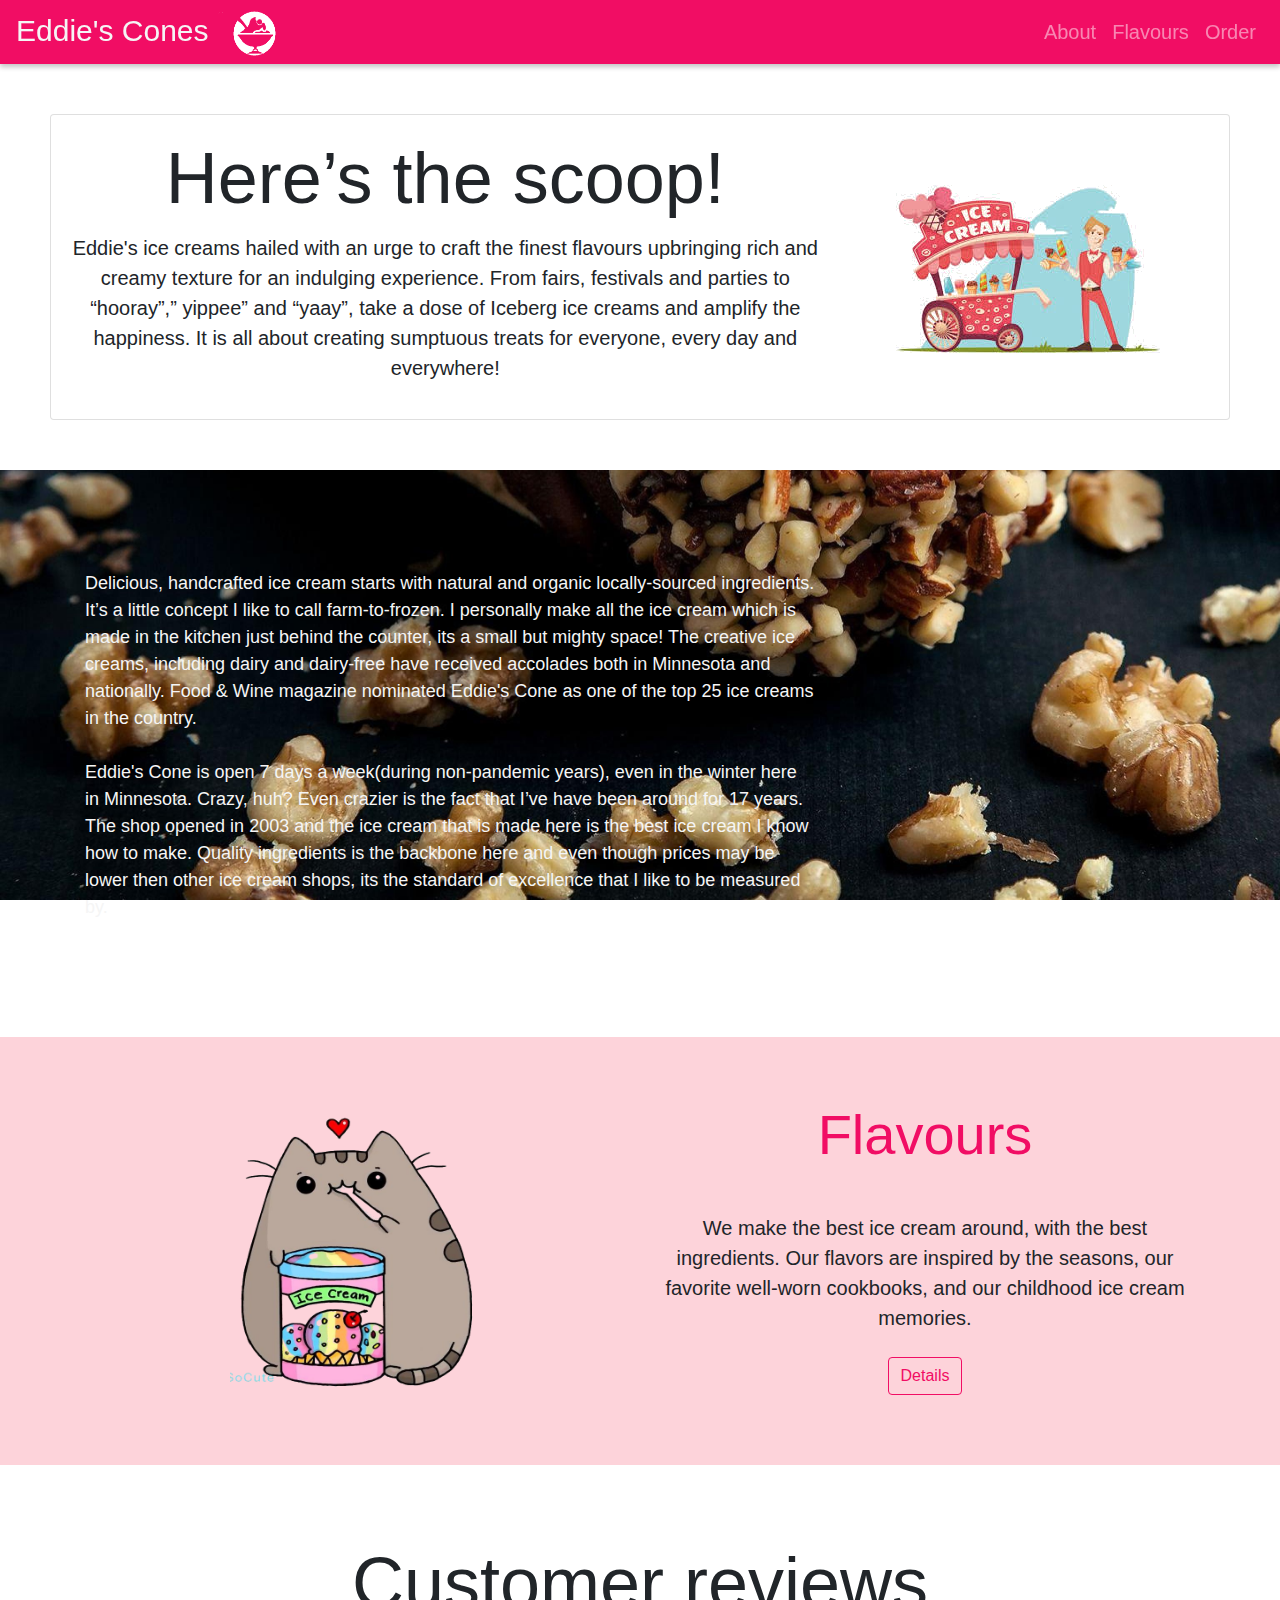
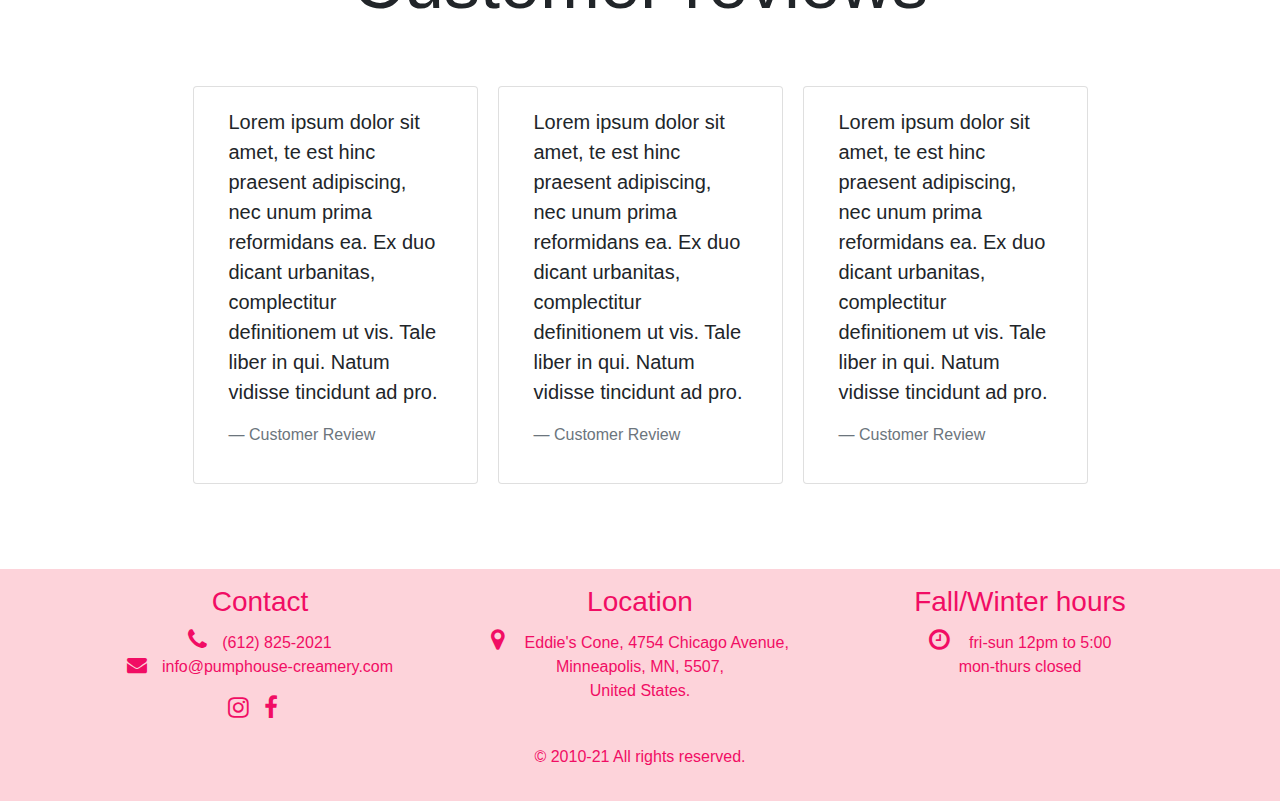
<file: index.html>
<!DOCTYPE html>
<html>
    <head>
        <title>Eddie's Cones</title>
        <link rel="icon" href="Icons/icon.png">
        <link rel="stylesheet" href="index.css">
        <meta name="viewport" content="width=device-width, initial-scale=1">
        <link rel="stylesheet" href="https://maxcdn.bootstrapcdn.com/bootstrap/4.5.2/css/bootstrap.min.css">
        <script src="https://ajax.googleapis.com/ajax/libs/jquery/3.5.1/jquery.min.js"></script>
        <script src="https://cdnjs.cloudflare.com/ajax/libs/popper.js/1.16.0/umd/popper.min.js"></script>
        <script src="https://maxcdn.bootstrapcdn.com/bootstrap/4.5.2/js/bootstrap.min.js"></script>
        <link rel="stylesheet" href="https://cdnjs.cloudflare.com/ajax/libs/font-awesome/4.7.0/css/font-awesome.min.css">
    </head>

    <body>

        <nav class="navbar navbar-expand-md navbar-dark sticky-top">

            <div class="nav-name">Eddie's Cones <img src="Icons/cupwhite.png" class="cup"></div>

            <button class="navbar-toggler" type="button" data-toggle="collapse" data-target="#collapsibleNavbar">
              <span class="navbar-toggler-icon"></span>
            </button>
          
            <div class="collapse navbar-collapse justify-content-end" id="collapsibleNavbar">
              <ul class="navbar-nav">
                <li class="nav-item">
                  <a class="nav-link" href="#About">About</a>
                </li>
                <li class="nav-item">
                  <a class="nav-link" href="flavour.html">Flavours</a>
                </li>
                <li class="nav-item">
                  <a class="nav-link" href="order.html">Order</a>
                </li>
              </ul>
            </div>
        </nav>

        <div class="card intro">
          <div class="card-body">
            <div class=" card-text d-flex row">
            <div class="col-md-8 text-center container">
              <h4 class="card-title text-center display-3">Here’s the scoop!</h4>
              <p class="lead">Eddie's ice creams hailed with an urge to craft the finest flavours upbringing rich and creamy texture for an indulging experience. 
              From fairs, festivals and parties to “hooray”,” yippee” and “yaay”, take a dose of Iceberg ice creams and amplify the happiness. 
              It is all about creating sumptuous treats for everyone, every day and everywhere!</p>
            </div>
            <div class="col-md-4 d-flex justify-content-center align-items-center" ><img src="Icons/vendor.png"></div>
          </div>
            
          </div>
        </div>

        <div class="wall" id="About">
          <div class="wallpaper"></div>

          <div class="container  container-intro">
          <div class="row">
            <div class="text col-md-8" style="font-size: large;"><p>
              Delicious, handcrafted ice cream starts with natural and organic locally-sourced ingredients. It’s a little concept I like to call farm-to-frozen. I personally make all the ice cream which is made in the kitchen just behind the counter, its a small but mighty space! The creative ice creams, including dairy and dairy-free have received accolades both in Minnesota and nationally. Food & Wine magazine nominated Eddie's Cone as one of the top 25 ice creams in the country. 
              <br><br>
              Eddie's Cone is open 7 days a week(during non-pandemic years), even in the winter here in Minnesota. Crazy, huh? Even crazier is the fact that I’ve have been around for 17 years. The shop opened in 2003 and the ice cream that is made here is the best ice cream I know how to make.  Quality ingredients is the backbone here and even though prices may be lower then other ice cream shops, its the standard of excellence that I like to be measured by.   
              </p>
            </div>

          </div>
        </div>
        </div>

        <div class="jumbotron jumbotron-fluid" style="margin-bottom:0px; background-color: rgba(253, 200, 209, 0.808) ! important;">

          <div class="container">

            
            <div class="row">

              <div class="col-md-6 d-flex justify-content-center align-items-center">
                <img src="Icons/3.png" style="width: 250px; height: 300px">
              </div>
              <div class="col-md-6 ">
                <h1 class="display-4 text-center flav">Flavours</h1>
                <p class="lead text-center my-4" style="margin-bottom: 40px;">We make the best ice cream around, with the best ingredients. Our flavors are inspired by the seasons, our favorite well-worn cookbooks, and our childhood ice cream memories.</p>
                <div class="order"><a type="button" class="btn btn-outline-primary" href="flavour.html">Details</a></div>
              </div>
            </div>
          </div>
        </div>

        <div class="container" style="margin: 75px auto;">
          
          <h1 class="display-3 text-center" style="margin-bottom: 50px;">Customer reviews</h1>
          <div class="row justify-content-center">
            <div class="card review col-sm-3">
              <div class="card-body review-body">
                <div class=" card-text">
                  <blockquote class="blockquote">
                    <p>Lorem ipsum dolor sit amet, te est hinc praesent adipiscing, nec unum prima reformidans ea. Ex duo dicant urbanitas, complectitur definitionem ut vis. Tale liber in qui. Natum vidisse tincidunt ad pro.</p>
                    <footer class="blockquote-footer">Customer Review</footer>
                  </blockquote>
              </div>
            </div>
          </div>
          <div class="card review col-sm-3">
            <div class="card-body review-body">
              <div class=" card-text">
                <blockquote class="blockquote">
                  <p>Lorem ipsum dolor sit amet, te est hinc praesent adipiscing, nec unum prima reformidans ea. Ex duo dicant urbanitas, complectitur definitionem ut vis. Tale liber in qui. Natum vidisse tincidunt ad pro.</p>
                  <footer class="blockquote-footer">Customer Review</footer>
                </blockquote>
            </div>
          </div>
        </div>
        <div class="card review col-sm-3">
          <div class="card-body review-body">
            <div class=" card-text">
              <blockquote class="blockquote">
                <p>Lorem ipsum dolor sit amet, te est hinc praesent adipiscing, nec unum prima reformidans ea. Ex duo dicant urbanitas, complectitur definitionem ut vis. Tale liber in qui. Natum vidisse tincidunt ad pro.</p>
                <footer class="blockquote-footer">Customer Review</footer>
              </blockquote>
          </div>
        </div>
      </div>
        </div>
        </div>

        <div class="jumbotron jumbotron-fluid footer my-0 p-3">
          <div class="container">
            <div class="row ">
              <div class="col-sm-4 text-center">
                <h3>Contact</h3>
                <p>
                  <i class="fa fa-phone icons"></i>(612) 825-2021
                  <br>
                  <i class="fa fa-envelope icons" style="font-size:20px !important;"></i>info@pumphouse-creamery.com
                  <div class="d-flex justify-content-center">
                    <i class="fa fa-instagram icons"></i>
                    <i class="fa fa-facebook icons"></i>
                  </div>
                </p>
              </div>
              <div class="col-sm-4 text-center">
                <h3 >Location</h3>
                <p>
                  <i class="fa fa-map-marker icons"></i>
                  Eddie's Cone, 4754 Chicago Avenue, 
                  <br>Minneapolis, MN, 5507,
                  <br>United States.
                </p>
              </div>
              <div class="col-sm-4 text-center">
                <h3>Fall/Winter hours</h3>
                <p>
                  <i class="fa fa-clock-o icons"></i>
                  fri-sun 12pm to 5:00<br>
                   mon-thurs closed
                </p>
              </div>
            </div>
          </div>
          <p class="text-center " style="margin-top: 10px;">&copy; 2010-21 All rights reserved.</p>
        </div>
        

    </body>
</html>
</file>
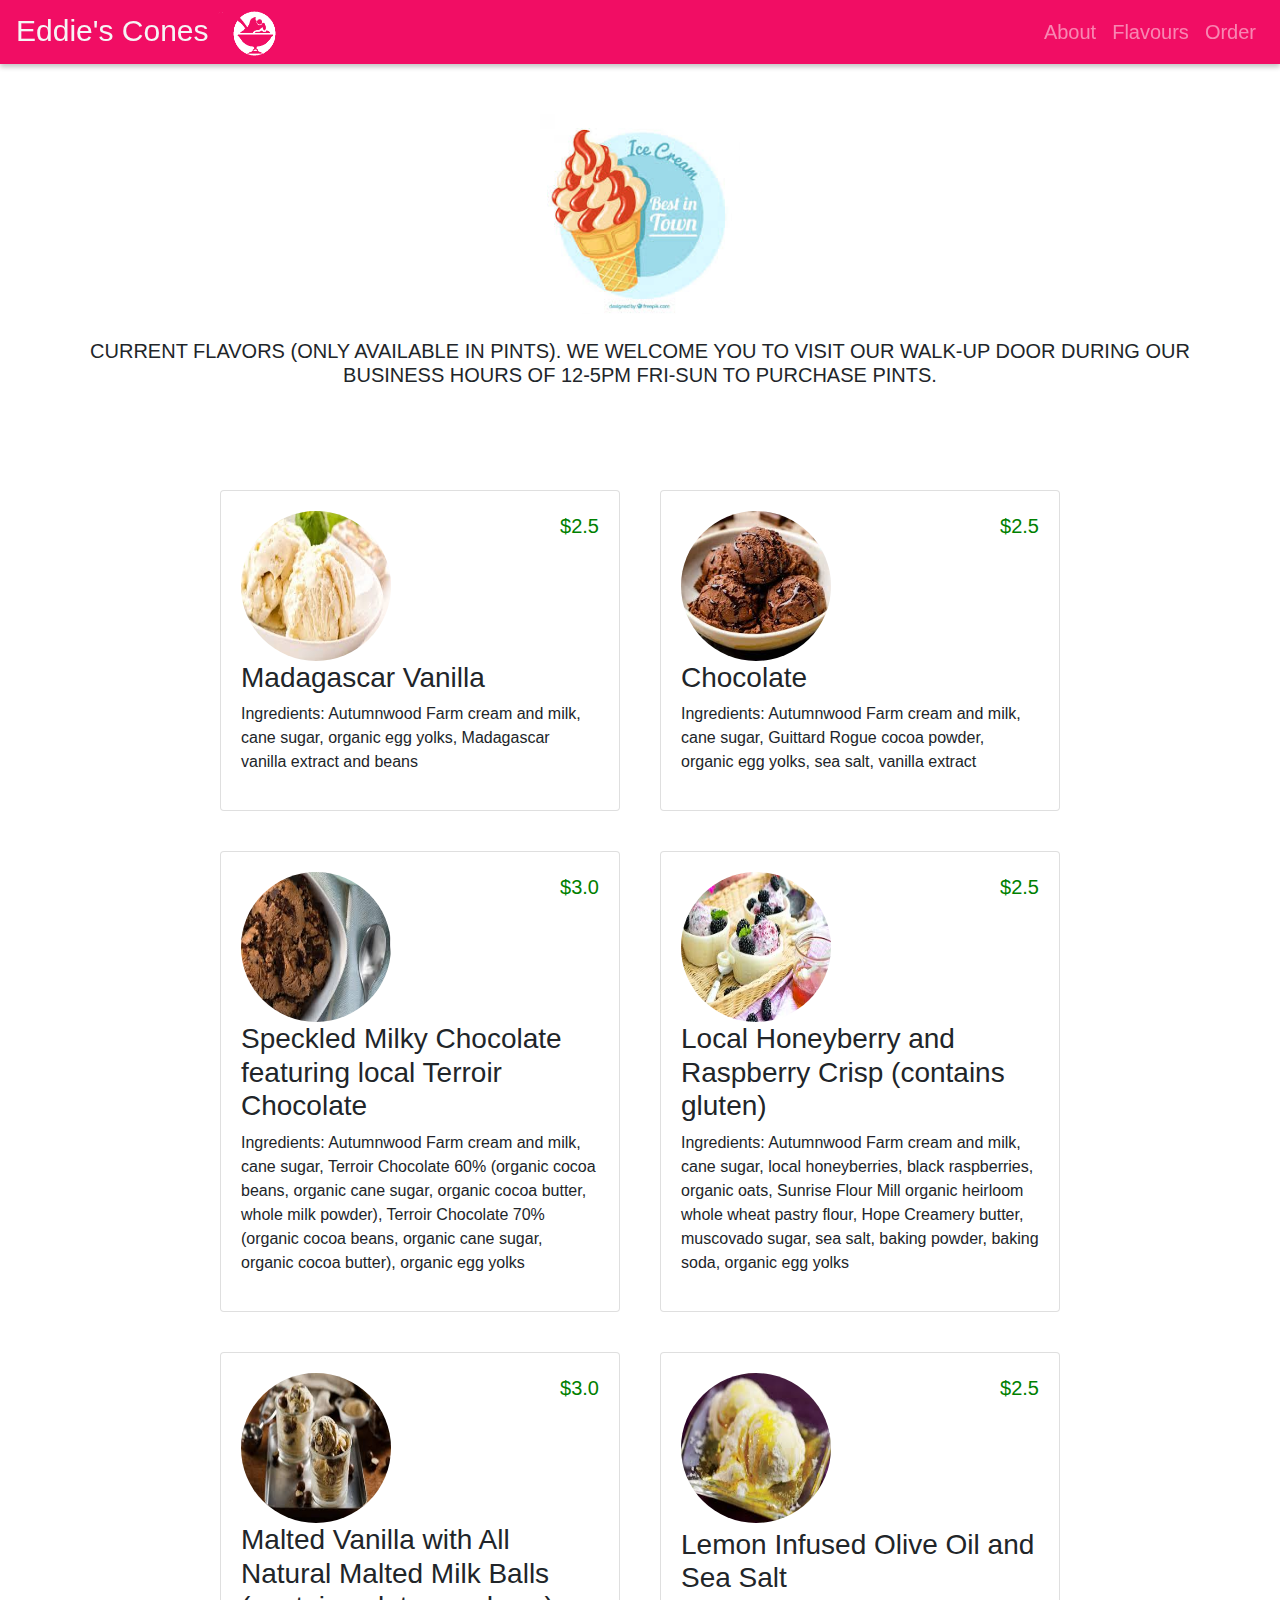
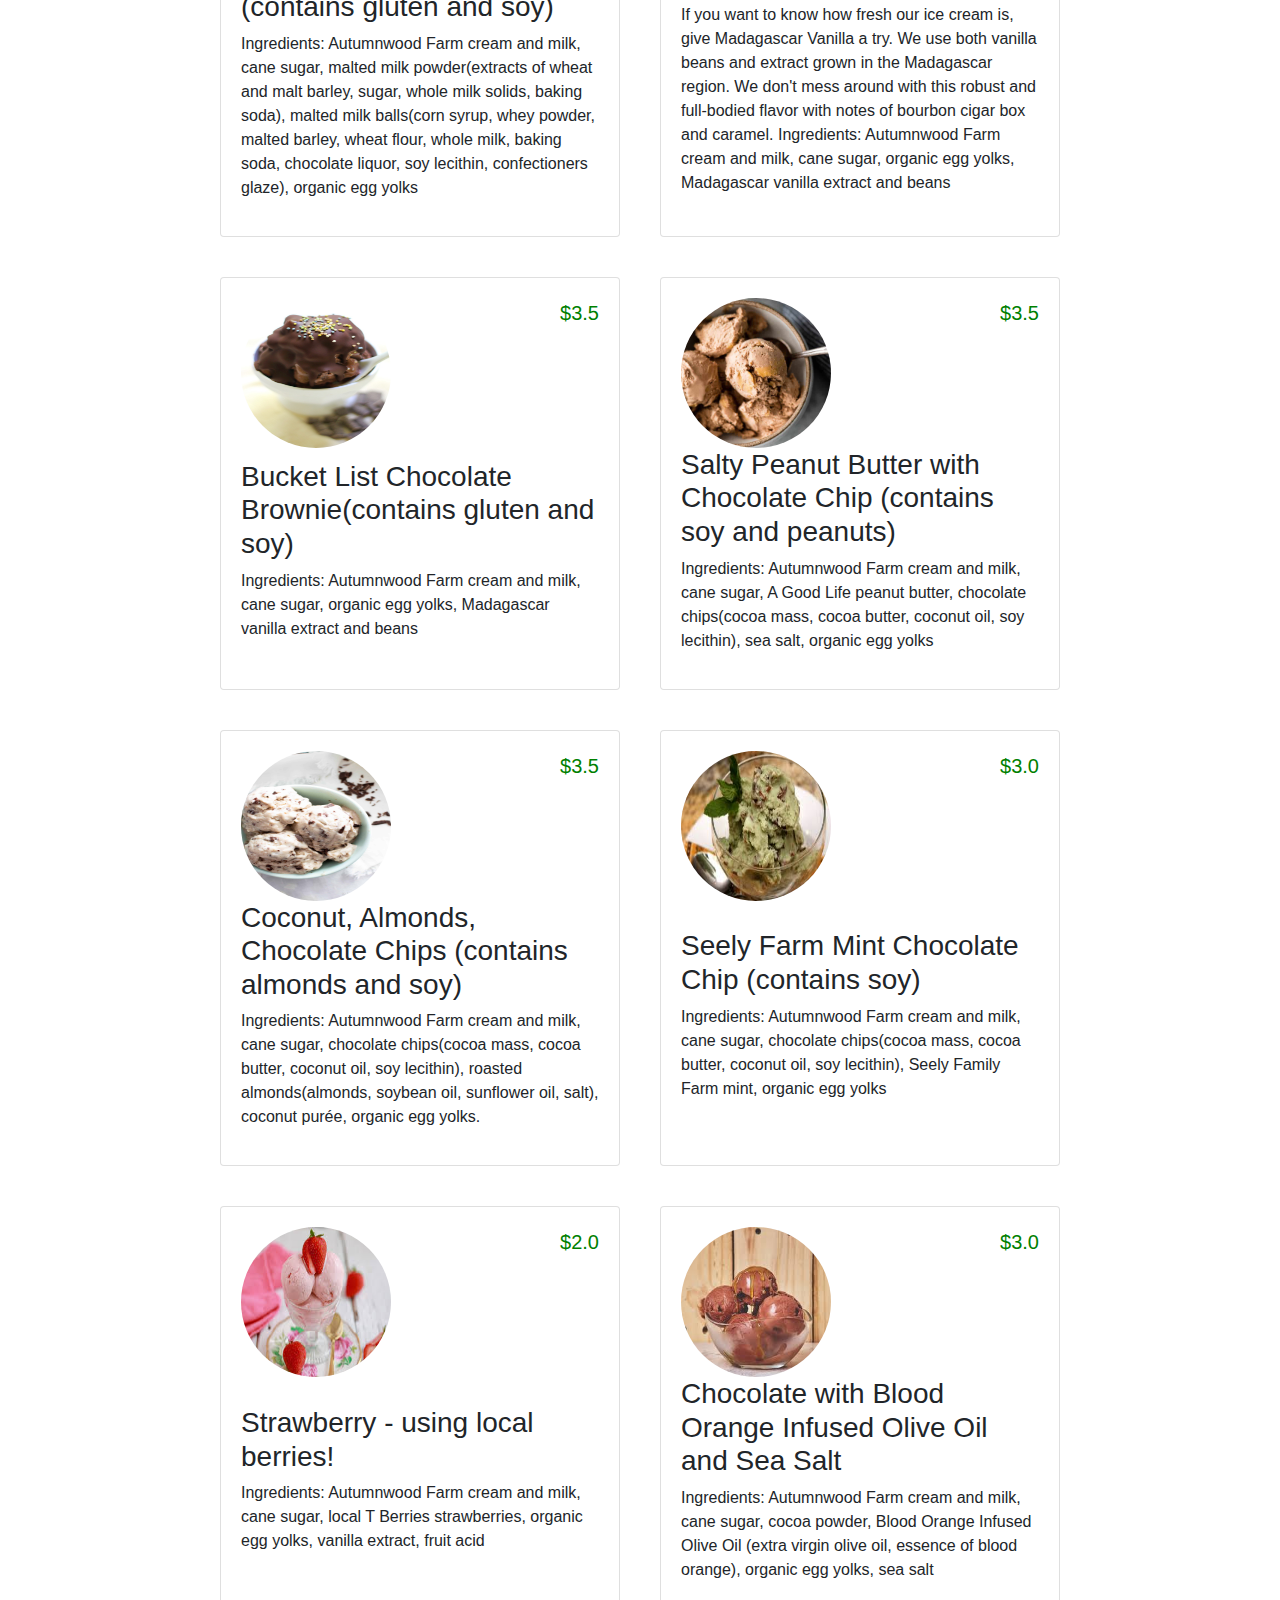
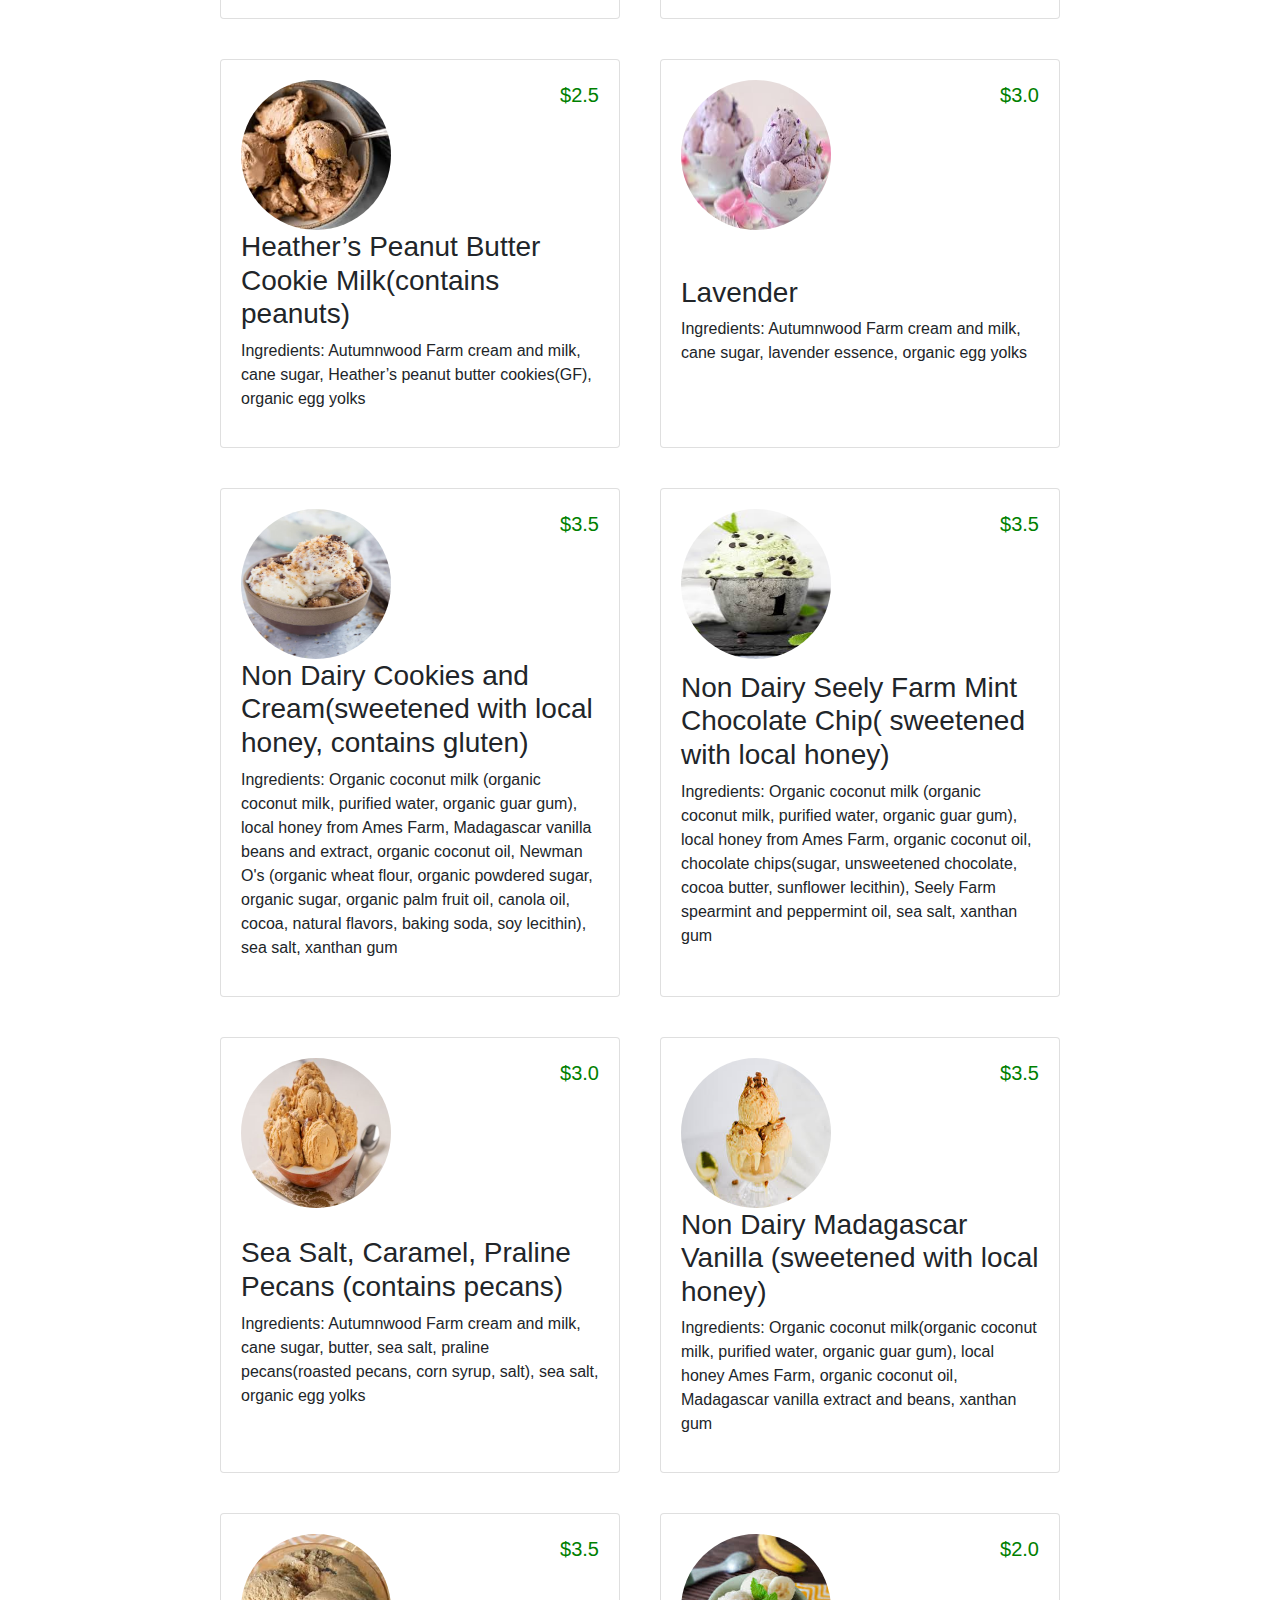
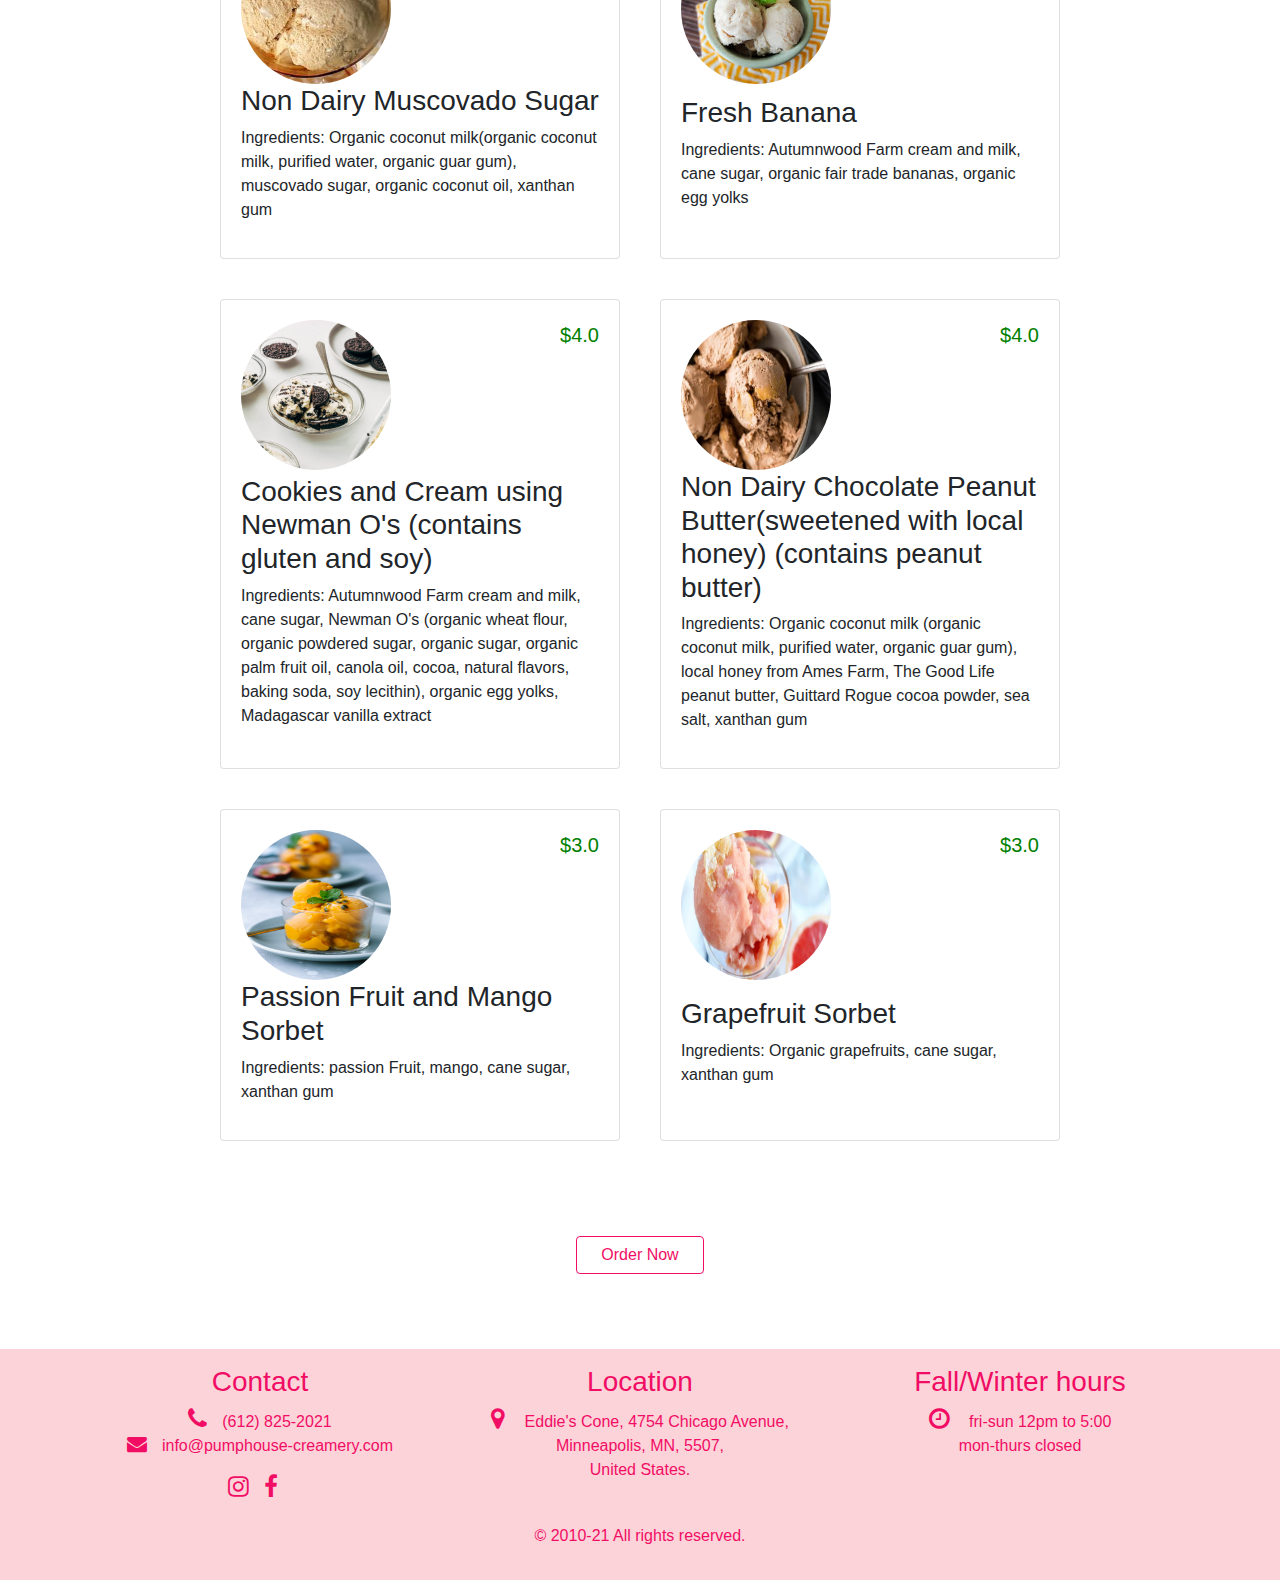
<file: flavour.html>
<!DOCTYPE html>
<html>
    <head>
        <title>Eddie's Cones - Flavours</title>
        <link rel="icon" href="Icons/icon.png">
        <link rel="stylesheet" href="flavour.css">
        <meta name="viewport" content="width=device-width, initial-scale=1">
        <link rel="stylesheet" href="https://maxcdn.bootstrapcdn.com/bootstrap/4.5.2/css/bootstrap.min.css">
        <script src="https://ajax.googleapis.com/ajax/libs/jquery/3.5.1/jquery.min.js"></script>
        <script src="https://cdnjs.cloudflare.com/ajax/libs/popper.js/1.16.0/umd/popper.min.js"></script>
        <script src="https://maxcdn.bootstrapcdn.com/bootstrap/4.5.2/js/bootstrap.min.js"></script>
        <link rel="stylesheet" href="https://cdnjs.cloudflare.com/ajax/libs/font-awesome/4.7.0/css/font-awesome.min.css">
    </head>

    <body>
      <nav class="navbar navbar-expand-md navbar-dark sticky-top">
        
        <div class="nav-name">Eddie's Cones <img src="Icons/cupwhite.png" class="cup"></div>
      
        <button class="navbar-toggler" type="button" data-toggle="collapse" data-target="#collapsibleNavbar">
          <span class="navbar-toggler-icon"></span>
        </button>
      
        <div class="collapse navbar-collapse justify-content-end" id="collapsibleNavbar">
          <ul class="navbar-nav">
            <li class="nav-item">
              <a class="nav-link" href="index.html#About">About</a>
            </li>
            <li class="nav-item">
              <a class="nav-link" href="#">Flavours</a>
            </li>
            <li class="nav-item">
              <a class="nav-link" href="order.html">Order</a>
            </li>
          </ul>
        </div>
      </nav>

        <div class="container head">

          <div class="d-flex flex-column align-items-center">
            <img src="Icons/logo.jpg" class="picture" style="margin-bottom: 25px;">
            <h1 class="lead text-center">CURRENT FLAVORS (ONLY AVAILABLE IN PINTS). WE WELCOME YOU TO VISIT OUR WALK-UP DOOR DURING OUR BUSINESS HOURS OF 12-5PM FRI-SUN TO PURCHASE PINTS.</h1>
          </div> 
          
        </div>

        <div class="d-flex flex-wrap justify-content-center">

            <div class="card">
              <div class="card-body d-flex flex-wrap">
                <div class="d-flex flex-row justify-content-between" style="width: 100%;"><div style="width: 200px;"><img src="flavours/madagascar_vanilla.jpg" class="rounded-circle flavour"></div>
                  <div style="width: 60px; color: green;"><p class="lead text-right">$2.5</p></div>
                </div>
                <div><h3>Madagascar Vanilla</h3>
                  <p>Ingredients: Autumnwood Farm cream and milk, cane sugar, organic egg yolks, Madagascar vanilla extract and beans</p>
                  </div>
              </div>
            </div>
  
            <div class="card">
              <div class="card-body d-flex flex-wrap">
                <div class="d-flex flex-row justify-content-between" style="width: 100%;"><div style="width: 200px;"><img src="flavours/chocolate.jpg" class="rounded-circle flavour"></div>
                  <div style="width: 60px; color: green;"><p class="lead text-right">$2.5</p></div>
                </div>
                <div><h3>Chocolate</h3>
                  <p>Ingredients: Autumnwood Farm cream and milk, cane sugar, Guittard Rogue cocoa powder, organic egg yolks, sea salt, vanilla extract</p>
                  </div>
              </div>
            </div>

            <div class="card">
              <div class="card-body d-flex flex-wrap">
                <div class="d-flex flex-row justify-content-between" style="width: 100%;"><div style="width: 200px;"><img src="flavours/terrior_chocolate.jpg" class="rounded-circle flavour"></div>
                  <div style="width: 60px; color: green;"><p class="lead text-right">$3.0</p></div>
                </div>
                <div><h3>Speckled Milky Chocolate featuring local Terroir Chocolate</h3>
                  <p>Ingredients: Autumnwood Farm cream and milk, cane sugar, Terroir Chocolate 60% (organic cocoa beans, organic cane sugar, organic cocoa butter, whole milk powder), Terroir Chocolate 70%(organic cocoa beans, organic cane sugar, organic cocoa butter), organic egg yolks</p>
                  </div>
              </div>
            </div>

            <div class="card">
              <div class="card-body d-flex flex-wrap">
                <div class="d-flex flex-row justify-content-between" style="width: 100%;"><div style="width: 200px;"><img src="flavours/honey_berry.jpg" class="rounded-circle flavour"></div>
                  <div style="width: 60px; color: green;"><p class="lead text-right">$2.5</p></div>
                </div>
                <div><h3>Local Honeyberry and Raspberry Crisp (contains gluten)</h3>
                  <p>Ingredients: Autumnwood Farm cream and milk, cane sugar, local honeyberries, black raspberries, organic oats, Sunrise Flour Mill organic heirloom whole wheat pastry flour, Hope Creamery butter, muscovado sugar, sea salt, baking powder, baking soda, organic egg yolks</p>
                  </div>
              </div>
            </div>

            <div class="card">
              <div class="card-body d-flex flex-wrap">
                <div class="d-flex flex-row justify-content-between" style="width: 100%;"><div style="width: 200px;"><img src="flavours/malted_vanilla.jpg" class="rounded-circle flavour"></div>
                  <div style="width: 60px; color: green;"><p class="lead text-right">$3.0</p></div>
                </div>
                <div><h3>Malted Vanilla with All Natural Malted Milk Balls (contains gluten and soy)</h3>
                  <p>Ingredients: Autumnwood Farm cream and milk, cane sugar, malted milk powder(extracts of wheat and malt barley, sugar, whole milk solids, baking soda), malted milk balls(corn syrup, whey powder, malted barley, wheat flour, whole milk, baking soda, chocolate liquor, soy lecithin, confectioners glaze), organic egg yolks</p>
                  </div>
              </div>
            </div>

            <div class="card">
              <div class="card-body d-flex flex-wrap">
                <div class="d-flex flex-row justify-content-between" style="width: 100%;"><div style="width: 200px;"><img src="flavours/lemon.jpg" class="rounded-circle flavour"></div>
                <div style="width: 60px; color: green;"><p class="lead text-right">$2.5</p></div>
              </div>
                <div><h3>Lemon Infused Olive Oil and Sea Salt</h3>
                  <p>If you want to know how fresh our ice cream is, give Madagascar Vanilla a try. We use both vanilla beans and extract grown in the Madagascar region. We don't mess around with this robust and full-bodied flavor with notes of bourbon cigar box and caramel.
                    Ingredients: Autumnwood Farm cream and milk, cane sugar, organic egg yolks, Madagascar vanilla extract and beans</p>
                  </div>
              </div>
            </div>

            <div class="card">
              <div class="card-body d-flex flex-wrap">
                <div class="d-flex flex-row justify-content-between" style="width: 100%;"><div style="width: 200px;"><img src="flavours/chocolate_brownie.jpg" class="rounded-circle flavour"></div>
                  <div style="width: 60px; color: green;"><p class="lead text-right">$3.5</p></div>
                </div>
                <div><h3>Bucket List Chocolate Brownie(contains gluten and soy)</h3>
                  <p>Ingredients: Autumnwood Farm cream and milk, cane sugar, organic egg yolks, Madagascar vanilla extract and beans</p>
                  </div>
              </div>
            </div>

            <div class="card">
              <div class="card-body d-flex flex-wrap">
                <div class="d-flex flex-row justify-content-between" style="width: 100%;"><div style="width: 200px;"><img src="flavours/salty_peanut_butter.jpg" class="rounded-circle flavour"></div>
                  <div style="width: 60px; color: green;"><p class="lead text-right">$3.5</p></div>
                </div>
                <div><h3>Salty Peanut Butter with Chocolate Chip (contains soy and peanuts)</h3>
                  <p>Ingredients: Autumnwood Farm cream and milk, cane sugar, A Good Life peanut butter, chocolate chips(cocoa mass, cocoa butter, coconut oil, soy lecithin), sea salt, organic egg yolks</p>
                  </div>
              </div>
            </div>

            <div class="card">
              <div class="card-body d-flex flex-wrap">
                <div class="d-flex flex-row justify-content-between" style="width: 100%;"><div style="width: 200px;"><img src="flavours/coconut_almond.jpg" class="rounded-circle flavour"></div>
                  <div style="width: 60px; color: green;"><p class="lead text-right">$3.5</p></div>
                </div>
                <div><h3>Coconut, Almonds, Chocolate Chips (contains almonds and soy)</h3>
                  <p>Ingredients: Autumnwood Farm cream and milk, cane sugar, chocolate chips(cocoa mass, cocoa butter, coconut oil, soy lecithin), roasted almonds(almonds, soybean oil, sunflower oil, salt), coconut purée, organic egg yolks.</p>
                  </div>
              </div>
            </div>

            <div class="card">
              <div class="card-body d-flex flex-wrap">
                <div class="d-flex flex-row justify-content-between" style="width: 100%;"><div style="width: 200px;"><img src="flavours/mint_chocolate_chip.jpg" class="rounded-circle flavour"></div>
                  <div style="width: 60px; color: green;"><p class="lead text-right">$3.0</p></div>
                </div>
                <div><h3>Seely Farm Mint Chocolate Chip (contains soy)</h3>
                  <p>Ingredients: Autumnwood Farm cream and milk, cane sugar, chocolate chips(cocoa mass, cocoa butter, coconut oil, soy lecithin), Seely Family Farm mint, organic egg yolks</p>
                  </div>
              </div>
            </div>

            <div class="card">
              <div class="card-body d-flex flex-wrap">
                <div class="d-flex flex-row justify-content-between" style="width: 100%;"><div style="width: 200px;"><img src="flavours/strawberry.jpg" class="rounded-circle flavour"></div>
                  <div style="width: 60px; color: green;"><p class="lead text-right">$2.0</p></div>
                </div>
                <div><h3>Strawberry - using local berries!</h3>
                  <p>Ingredients: Autumnwood Farm cream and milk, cane sugar, local T Berries strawberries, organic egg yolks, vanilla extract, fruit acid</p>
                  </div>
              </div>
            </div>

            <div class="card">
              <div class="card-body d-flex flex-wrap">
                <div class="d-flex flex-row justify-content-between" style="width: 100%;"><div style="width: 200px;"><img src="flavours/chocolate_olive oil.jpg" class="rounded-circle flavour"></div>
                  <div style="width: 60px; color: green;"><p class="lead text-right">$3.0</p></div>
                </div>
                <div><h3>Chocolate with Blood Orange Infused Olive Oil and Sea Salt</h3>
                  <p>Ingredients: Autumnwood Farm cream and milk, cane sugar, cocoa powder, Blood Orange Infused Olive Oil (extra virgin olive oil, essence of blood orange), organic egg yolks, sea salt</p>
                  </div>
              </div>
            </div>

            <div class="card">
              <div class="card-body d-flex flex-wrap">
                <div class="d-flex flex-row justify-content-between" style="width: 100%;"><div style="width: 200px;"><img src="flavours/heather_peanut_butter.jpg" class="rounded-circle flavour"></div>
                  <div style="width: 60px; color: green;"><p class="lead text-right">$2.5</p></div>
                </div>
                <div><h3>Heather’s Peanut Butter Cookie Milk(contains peanuts)</h3>
                  <p>Ingredients: Autumnwood Farm cream and milk, cane sugar, Heather’s peanut butter cookies(GF), organic egg yolks</p>
                  </div>
              </div>
            </div>

            <div class="card">
              <div class="card-body d-flex flex-wrap">
                <div class="d-flex flex-row justify-content-between" style="width: 100%;"><div style="width: 200px;"><img src="flavours/lavender.jpg" class="rounded-circle flavour"></div>
                  <div style="width: 60px; color: green;"><p class="lead text-right">$3.0</p></div>
                </div>
                <div><h3>Lavender</h3>
                  <p>Ingredients: Autumnwood Farm cream and milk, cane sugar, lavender essence, organic egg yolks</p>
                  </div>
              </div>
            </div>

            <div class="card">
              <div class="card-body d-flex flex-wrap">
                <div class="d-flex flex-row justify-content-between" style="width: 100%;"><div style="width: 200px;"><img src="flavours/nondairy_cookies.jpg" class="rounded-circle flavour"></div>
                  <div style="width: 60px; color: green;"><p class="lead text-right">$3.5</p></div>
                </div>
                <div><h3>Non Dairy Cookies and Cream(sweetened with local honey, contains gluten)</h3>
                  <p>Ingredients: Organic coconut milk (organic coconut milk, purified water, organic guar gum), local honey from Ames Farm, Madagascar vanilla beans and extract, organic coconut oil, Newman O's (organic wheat flour, organic powdered sugar, organic sugar, organic palm fruit oil, canola oil, cocoa, natural flavors, baking soda, soy lecithin), sea salt, xanthan gum</p>
                  </div>
              </div>
            </div>

            <div class="card">
              <div class="card-body d-flex flex-wrap">
                <div class="d-flex flex-row justify-content-between" style="width: 100%;"><div style="width: 200px;"><img src="flavours/non_dairy_seeley.jpg" class="rounded-circle flavour"></div>
                  <div style="width: 60px; color: green;"><p class="lead text-right">$3.5</p></div>
                </div>
                <div><h3>Non Dairy Seely Farm Mint Chocolate Chip( sweetened with local honey)</h3>
                  <p>Ingredients: Organic coconut milk (organic coconut milk, purified water, organic guar gum), local honey from Ames Farm, organic coconut oil, chocolate chips(sugar, unsweetened chocolate, cocoa butter, sunflower lecithin), Seely Farm spearmint and peppermint oil, sea salt, xanthan gum</p>
                  </div>
              </div>
            </div>

            <div class="card">
              <div class="card-body d-flex flex-wrap">
                <div class="d-flex flex-row justify-content-between" style="width: 100%;"><div style="width: 200px;"><img src="flavours/caramel.jpg" class="rounded-circle flavour"></div>
                  <div style="width: 60px; color: green;"><p class="lead text-right">$3.0</p></div>
                </div>
                <div><h3>Sea Salt, Caramel, Praline Pecans (contains pecans)</h3>
                  <p>Ingredients: Autumnwood Farm cream and milk, cane sugar, butter, sea salt, praline pecans(roasted pecans, corn syrup, salt), sea salt, organic egg yolks</p>
                  </div>
              </div>
            </div>

            <div class="card">
              <div class="card-body d-flex flex-wrap">
                <div class="d-flex flex-row justify-content-between" style="width: 100%;"><div style="width: 200px;"><img src="flavours/madagascar_vanilla_local honey.jpg" class="rounded-circle flavour"></div>
                  <div style="width: 60px; color: green;"><p class="lead text-right">$3.5</p></div>
                </div>
                <div><h3>Non Dairy Madagascar Vanilla (sweetened with local honey)</h3>
                  <p>Ingredients: Organic coconut milk(organic coconut milk, purified water, organic guar gum), local honey Ames Farm, organic coconut oil, Madagascar vanilla extract and beans, xanthan gum</p>
                  </div>
              </div>
            </div>

            <div class="card">
              <div class="card-body d-flex flex-wrap">
                <div class="d-flex flex-row justify-content-between" style="width: 100%;"><div style="width: 200px;"><img src="flavours/muscovado.jpg" class="rounded-circle flavour"></div>
                  <div style="width: 60px; color: green;"><p class="lead text-right">$3.5</p></div>
                </div>
                <div><h3>Non Dairy Muscovado Sugar</h3>
                  <p>Ingredients: Organic coconut milk(organic coconut milk, purified water, organic guar gum), muscovado sugar, organic coconut oil, xanthan gum</p>
                  </div>
              </div>
            </div>

            <div class="card">
              <div class="card-body d-flex flex-wrap">
                <div class="d-flex flex-row justify-content-between" style="width: 100%;"><div style="width: 200px;"><img src="flavours/banana.jpg" class="rounded-circle flavour"></div>
                  <div style="width: 60px; color: green;"><p class="lead text-right">$2.0</p></div>
                </div>
                <div><h3>Fresh Banana</h3>
                  <p>Ingredients: Autumnwood Farm cream and milk, cane sugar, organic fair trade bananas, organic egg yolks</p>
                  </div>
              </div>
            </div>

            <div class="card">
              <div class="card-body d-flex flex-wrap">
                <div class="d-flex flex-row justify-content-between" style="width: 100%;"><div style="width: 200px;"><img src="flavours/newman.jpg" class="rounded-circle flavour"></div>
                  <div style="width: 60px; color: green;"><p class="lead text-right">$4.0</p></div>
                </div>
                <div><h3>Cookies and Cream using Newman O's (contains gluten and soy)</h3>
                  <p>Ingredients: Autumnwood Farm cream and milk, cane sugar, Newman O's (organic wheat flour, organic powdered sugar, organic sugar, organic palm fruit oil, canola oil, cocoa, natural flavors, baking soda, soy lecithin), organic egg yolks, Madagascar vanilla extract</p>
                  </div>
              </div>
            </div>

            <div class="card">
              <div class="card-body d-flex flex-wrap">
                <div class="d-flex flex-row justify-content-between" style="width: 100%;"><div style="width: 200px;"><img src="flavours/nondairy_chocolate_peanut.jpg" class="rounded-circle flavour"></div>
                  <div style="width: 60px; color: green;"><p class="lead text-right">$4.0</p></div>
                </div>
                <div><h3>Non Dairy Chocolate Peanut Butter(sweetened with local honey) (contains peanut butter)</h3>
                  <p>Ingredients: Organic coconut milk (organic coconut milk, purified water, organic guar gum), local honey from Ames Farm, The Good Life peanut butter, Guittard Rogue cocoa powder, sea salt, xanthan gum</p>
                  </div>
              </div>
            </div>

            <div class="card">
              <div class="card-body d-flex flex-wrap">
                <div class="d-flex flex-row justify-content-between" style="width: 100%;"><div style="width: 200px;"><img src="flavours/passion_mango.jpg" class="rounded-circle flavour"></div>
                  <div style="width: 60px; color: green;"><p class="lead text-right">$3.0</p></div>
                </div>
                <div><h3>Passion Fruit and Mango Sorbet</h3>
                  <p>Ingredients: passion Fruit, mango, cane sugar, xanthan gum</p>
                  </div>
              </div>
            </div>

            <div class="card">
              <div class="card-body d-flex flex-wrap">
                <div class="d-flex flex-row justify-content-between" style="width: 100%;"><div style="width: 200px;"><img src="flavours/grapefruit_sorbet.jpg" class="rounded-circle flavour"></div>
                  <div style="width: 60px; color: green;"><p class="lead text-right">$3.0</p></div>
                </div>
                <div><h3>Grapefruit Sorbet</h3>
                  <p>Ingredients: Organic grapefruits, cane sugar, xanthan gum</p>
                  </div>
              </div>
            </div>

        </div>

        <div class="order"><a type="button" class="btn btn-outline-primary" href="order.html" style="width: 10%;">Order Now</a></div>

        <div class="jumbotron jumbotron-fluid footer my-0 p-3">
          <div class="container">
            <div class="row ">
              <div class="col-sm-4 text-center">
                <h3>Contact</h3>
                <p>
                  <i class="fa fa-phone icons"></i>(612) 825-2021
                  <br>
                  <i class="fa fa-envelope icons" style="font-size:20px !important;"></i>info@pumphouse-creamery.com
                  <div class="d-flex justify-content-center">
                    <i class="fa fa-instagram icons"></i>
                    <i class="fa fa-facebook icons"></i>
                  </div>
                </p>
              </div>
              <div class="col-sm-4 text-center">
                <h3 >Location</h3>
                <p>
                  <i class="fa fa-map-marker icons"></i>
                  Eddie's Cone, 4754 Chicago Avenue, 
                  <br>Minneapolis, MN, 5507,
                  <br>United States.
                </p>
              </div>
              <div class="col-sm-4 text-center">
                <h3>Fall/Winter hours</h3>
                <p>
                  <i class="fa fa-clock-o icons"></i>
                  fri-sun 12pm to 5:00<br>
                   mon-thurs closed
                </p>
              </div>
            </div>
          </div>
          <p class="text-center " style="margin-top: 10px;">&copy; 2010-21 All rights reserved.</p>
        </div>

        
    </body>
</html>
</file>
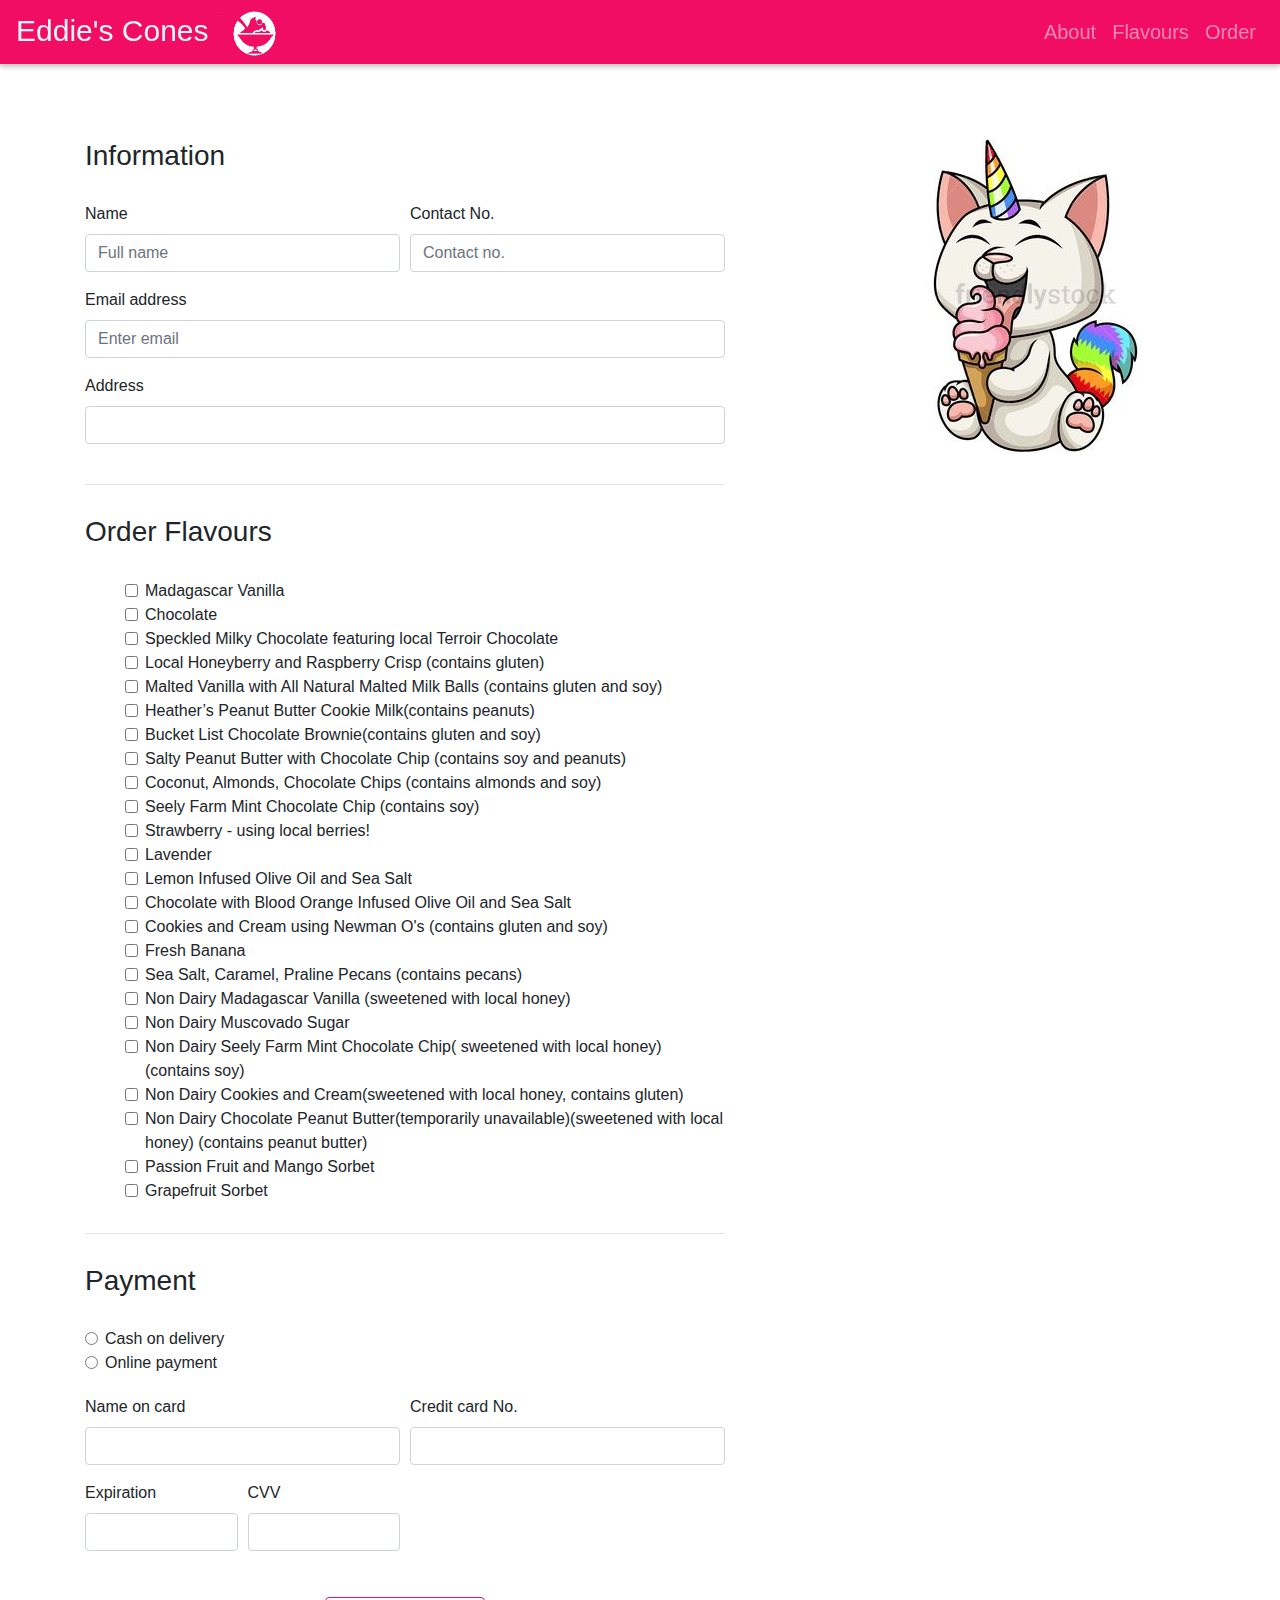
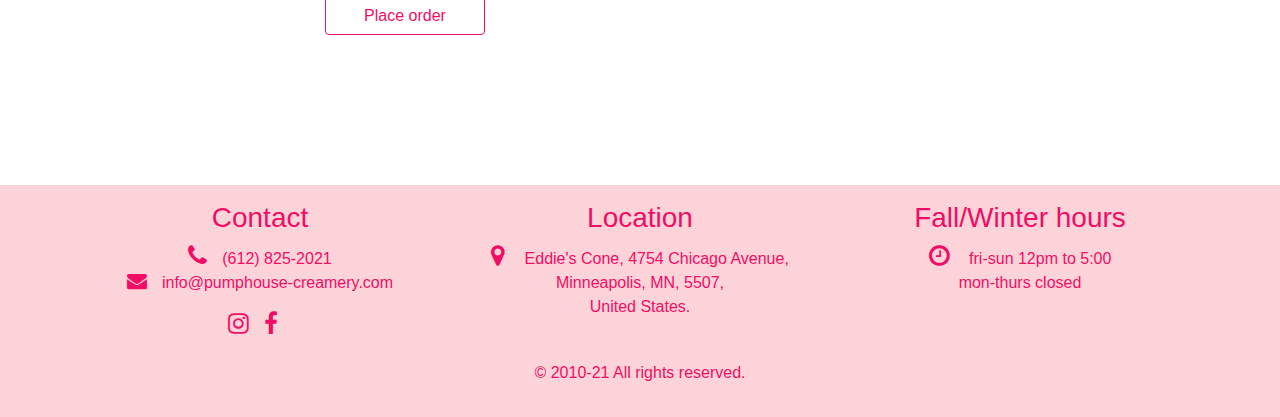
<file: order.html>
<!DOCTYPE html>
<html>
    <head>
        <title>Eddie's Cones - Order</title>
        <link rel="icon" href="Icons/icon.png">
        <link rel="stylesheet" href="order.css">
        <meta name="viewport" content="width=device-width, initial-scale=1">
        <link rel="stylesheet" href="https://maxcdn.bootstrapcdn.com/bootstrap/4.5.2/css/bootstrap.min.css">
        <script src="https://ajax.googleapis.com/ajax/libs/jquery/3.5.1/jquery.min.js"></script>
        <script src="https://cdnjs.cloudflare.com/ajax/libs/popper.js/1.16.0/umd/popper.min.js"></script>
        <script src="https://maxcdn.bootstrapcdn.com/bootstrap/4.5.2/js/bootstrap.min.js"></script>
        <link rel="stylesheet" href="https://cdnjs.cloudflare.com/ajax/libs/font-awesome/4.7.0/css/font-awesome.min.css">
    </head>

    <body>

        <nav class="navbar navbar-expand-md navbar-dark sticky-top">

            <div class="nav-name">Eddie's Cones <img src="Icons/cupwhite.png" class="cup"></div>

            <button class="navbar-toggler" type="button" data-toggle="collapse" data-target="#collapsibleNavbar">
              <span class="navbar-toggler-icon"></span>
            </button>
          
            <div class="collapse navbar-collapse justify-content-end" id="collapsibleNavbar">
              <ul class="navbar-nav">
                <li class="nav-item">
                  <a class="nav-link" href="index.html#About">About</a>
                </li>
                <li class="nav-item">
                  <a class="nav-link" href="flavour.html">Flavours</a>
                </li>
                <li class="nav-item">
                  <a class="nav-link" href="order.html">Order</a>
                </li>
              </ul>
            </div>
        </nav>

        <div class="container container-form">
          <div class="d-flex flex-wrap flex-row justify-content-between">
            <div style="width: 40rem;">
        <form>

          <h3 style="margin-bottom: 30px;">Information</h3>
          <div class="form-row">
            <div class="form-group col-md-6">
              <label for="name">Name</label>
              <input type="text" class="form-control" id="name" placeholder="Full name">
            </div>
            <div class="form-group col-md-6">
              <label for="phone">Contact No.</label>
              <input type="text" class="form-control" id="phone" placeholder="Contact no.">
            </div>
          </div>
          
          <div class="form-group">
            <label for="exampleInputEmail1">Email address</label>
            <input type="email" class="form-control" id="exampleInputEmail1" aria-describedby="emailHelp" placeholder="Enter email">
          </div>

          <div class="form-group" style="margin-bottom: 40px;">
            <label for="phone">Address</label>
            <input type="text" class="form-control" id="phone">
          </div>

          <hr>

          <h3 style="margin: 30px auto;">Order Flavours</h3>
          <div class="form-group">
            
            <div style="margin: auto auto 30px 40px;">
            <div class="form-check">
              <input type="checkbox" class="form-check-input" id="exampleCheck1">
              <label class="form-check-label" for="exampleCheck1">Madagascar Vanilla</label>
            </div>
            <div class="form-check">
              <input type="checkbox" class="form-check-input" id="exampleCheck1">
              <label class="form-check-label" for="exampleCheck1">Chocolate</label>
            </div>
            <div class="form-check">
              <input type="checkbox" class="form-check-input" id="exampleCheck1">
              <label class="form-check-label" for="exampleCheck1">Speckled Milky Chocolate featuring local Terroir Chocolate</label>
            </div>
            <div class="form-check">
              <input type="checkbox" class="form-check-input" id="exampleCheck1">
              <label class="form-check-label" for="exampleCheck1">Local Honeyberry and Raspberry Crisp (contains gluten)</label>
            </div>
            <div class="form-check">
              <input type="checkbox" class="form-check-input" id="exampleCheck1">
              <label class="form-check-label" for="exampleCheck1">Malted Vanilla with All Natural Malted Milk Balls (contains gluten and soy)</label>
            </div>
            <div class="form-check">
              <input type="checkbox" class="form-check-input" id="exampleCheck1">
              <label class="form-check-label" for="exampleCheck1">Heather’s Peanut Butter Cookie Milk(contains peanuts)</label>
            </div>
            <div class="form-check">
              <input type="checkbox" class="form-check-input" id="exampleCheck1">
              <label class="form-check-label" for="exampleCheck1">Bucket List Chocolate Brownie(contains gluten and soy)</label>
            </div>
            <div class="form-check">
              <input type="checkbox" class="form-check-input" id="exampleCheck1">
              <label class="form-check-label" for="exampleCheck1">Salty Peanut Butter with Chocolate Chip (contains soy and peanuts)</label>
            </div>
            <div class="form-check">
              <input type="checkbox" class="form-check-input" id="exampleCheck1">
              <label class="form-check-label" for="exampleCheck1">Coconut, Almonds, Chocolate Chips (contains almonds and soy)</label>
            </div>
            <div class="form-check">
              <input type="checkbox" class="form-check-input" id="exampleCheck1">
              <label class="form-check-label" for="exampleCheck1">Seely Farm Mint Chocolate Chip (contains soy)</label>
            </div>
            <div class="form-check">
              <input type="checkbox" class="form-check-input" id="exampleCheck1">
              <label class="form-check-label" for="exampleCheck1">Strawberry - using local berries!</label>
            </div>
            <div class="form-check">
              <input type="checkbox" class="form-check-input" id="exampleCheck1">
              <label class="form-check-label" for="exampleCheck1">Lavender</label>
            </div>
            <div class="form-check">
              <input type="checkbox" class="form-check-input" id="exampleCheck1">
              <label class="form-check-label" for="exampleCheck1">Lemon Infused Olive Oil and Sea Salt</label>
            </div>
            <div class="form-check">
              <input type="checkbox" class="form-check-input" id="exampleCheck1">
              <label class="form-check-label" for="exampleCheck1">Chocolate with Blood Orange Infused Olive Oil and Sea Salt</label>
            </div>

            <div class="form-check">
              <input type="checkbox" class="form-check-input" id="exampleCheck1">
              <label class="form-check-label" for="exampleCheck1">Cookies and Cream using Newman O's (contains gluten and soy)</label>
            </div>
            <div class="form-check">
              <input type="checkbox" class="form-check-input" id="exampleCheck1">
              <label class="form-check-label" for="exampleCheck1">Fresh Banana</label>
            </div>
            <div class="form-check">
              <input type="checkbox" class="form-check-input" id="exampleCheck1">
              <label class="form-check-label" for="exampleCheck1">Sea Salt, Caramel, Praline Pecans (contains pecans)</label>
            </div>
            <div class="form-check">
              <input type="checkbox" class="form-check-input" id="exampleCheck1">
              <label class="form-check-label" for="exampleCheck1">Non Dairy Madagascar Vanilla (sweetened with local honey)</label>
            </div>
            <div class="form-check">
              <input type="checkbox" class="form-check-input" id="exampleCheck1">
              <label class="form-check-label" for="exampleCheck1">Non Dairy Muscovado Sugar</label>
            </div>
            <div class="form-check">
              <input type="checkbox" class="form-check-input" id="exampleCheck1">
              <label class="form-check-label" for="exampleCheck1">Non Dairy Seely Farm Mint Chocolate Chip( sweetened with local honey)(contains soy)</label>
            </div>
            <div class="form-check">
              <input type="checkbox" class="form-check-input" id="exampleCheck1">
              <label class="form-check-label" for="exampleCheck1">Non Dairy Cookies and Cream(sweetened with local honey, contains gluten)</label>
            </div>
            <div class="form-check">
              <input type="checkbox" class="form-check-input" id="exampleCheck1">
              <label class="form-check-label" for="exampleCheck1">Non Dairy Chocolate Peanut Butter(temporarily unavailable)(sweetened with local honey) (contains peanut butter)</label>
            </div>
            <div class="form-check">
              <input type="checkbox" class="form-check-input" id="exampleCheck1">
              <label class="form-check-label" for="exampleCheck1">Passion Fruit and Mango Sorbet</label>
            </div>
            <div class="form-check">
              <input type="checkbox" class="form-check-input" id="exampleCheck1">
              <label class="form-check-label" for="exampleCheck1">Grapefruit Sorbet</label>
            </div>
            </div>
          </div>

          <hr>
          <h3 style="margin: 30px auto;">Payment</h3>

            <div class="form-check">
              <input class="form-check-input" type="radio" name="flexRadioDefault" id="flexRadioDefault1">
              <label class="form-check-label" for="flexRadioDefault1">Cash on delivery</label>
            </div>
            <div class="form-check">
              <input class="form-check-input" type="radio" name="flexRadioDefault" id="flexRadioDefault1">
              <label class="form-check-label" for="flexRadioDefault1">Online payment</label>
            </div>

          <div class="form-row" style="margin-top: 20px;">
            <div class="form-group col-md-6">
              <label for="name">Name on card</label>
              <input type="text" class="form-control" id="name">
            </div>
            <div class="form-group col-md-6">
              <label for="phone">Credit card No.</label>
              <input type="text" class="form-control" id="phone">
            </div>
          </div>
          <div class="form-row">
            <div class="form-group col-md-3">
              <label for="name">Expiration</label>
              <input type="text" class="form-control" id="name">
            </div>
            <div class="form-group col-md-3">
              <label for="phone">CVV</label>
              <input type="text" class="form-control" id="phone">
            </div>
          </div>   

          
          
          <div class="order"><a type="button" data-toggle="modal" data-target="#myModal" class="btn btn-outline-primary" href="order.html" style="width: 160px;">Place order</a></div>

          <div class="modal fade" id="myModal">
            <div class="modal-dialog">
              <div class="modal-content">
                
                <div class="modal-body">
                  <p>Order is placed. It will be delivered within 30 minutes. Thank you.</p>
                  <div class="d-flex justify-content-end"><button type="button" class="btn btn-danger" data-dismiss="modal">Close</button></div>
                </div>
          
              </div>
            </div>
          </div>
        </form>
        </div>

        <div style="width: 20rem;">
          <img src="Icons/2.jpg" class="d-block mx-auto">
        </div>
        </div>
        </div>

        <div class="jumbotron jumbotron-fluid footer my-0 p-3">
          <div class="container">
            <div class="row ">
              <div class="col-sm-4 text-center">
                <h3>Contact</h3>
                <p>
                  <i class="fa fa-phone icons"></i>(612) 825-2021
                  <br>
                  <i class="fa fa-envelope icons" style="font-size:20px !important;"></i>info@pumphouse-creamery.com
                  <div class="d-flex justify-content-center">
                    <i class="fa fa-instagram icons"></i>
                    <i class="fa fa-facebook icons"></i>
                  </div>
                </p>
              </div>
              <div class="col-sm-4 text-center">
                <h3 >Location</h3>
                <p>
                  <i class="fa fa-map-marker icons"></i>
                  Eddie's Cone, 4754 Chicago Avenue, 
                  <br>Minneapolis, MN, 5507,
                  <br>United States.
                </p>
              </div>
              <div class="col-sm-4 text-center">
                <h3>Fall/Winter hours</h3>
                <p>
                  <i class="fa fa-clock-o icons"></i>
                  fri-sun 12pm to 5:00<br>
                   mon-thurs closed
                </p>
              </div>
            </div>
          </div>
          <p class="text-center " style="margin-top: 10px;">&copy; 2010-21 All rights reserved.</p>
        </div>

    </body>
</html>
</file>
<file: index.css>
.body {
    margin: 0;
}

.nav-name {
    color: whitesmoke;
    font-size: 30px;
}
.cup {
    height: 45px;
    width: 75px;
}

.navbar {
    box-shadow: 0 3px 5px rgba(0, 0, 0, 0.233);
    background-color: rgb(241, 13, 100);
}
.nav-item {
    font-size: 20px;
}

.intro {
    margin: 50px 50px;
}
.flavour {
    height: 200px;
    width: 200px;
}
.flav {
    margin: auto auto 45px auto;
    color: rgb(241, 13, 100);
}
.order {
    display: flex;
    justify-content: center;
}
.btn-outline-primary {
    border-color: rgb(241, 13, 100) ! important ;
    color: rgb(241, 13, 100) ! important;
}
.btn-outline-primary:hover {
    background-color:rgb(241, 13, 100) ! important;
    color: whitesmoke ! important;
}
.btn-outline-primary:focus{
    box-shadow: 0 0 0 .2rem rgba(233, 55, 123, 0.541) !important;
}
.wall {
    width: 100%;
    position: relative;
    z-index: 10;
    display: grid;
    grid-template-rows: auto auto;
}
.wallpaper {
    background-image: url("carousel/wall.jpg");
    position: absolute;
    z-index: -10;
    background-size: cover;
    width: 100%;
    height: 100%;
    background-attachment: fixed;
}
.container-intro {
    margin: 100px auto;
}
.text {
    color: whitesmoke;
}
.icons {
    color:rgb(241, 13, 100) !important;
    font-size:24px !important;
    margin-right: 15px;
}
.footer {
    color: rgb(241, 13, 100);
    background-color: rgba(253, 200, 209, 0.808) ! important;
}
.review {
    margin: 10px;
}
</file>
<file: flavour.css>
.body {
    margin: 0;
}

.nav-name {
    color: whitesmoke;
    font-size: 30px;
}
.cup {
    height: 45px;
    width: 75px;
}

.navbar {
    box-shadow: 0 3px 5px rgba(0, 0, 0, 0.233);
    background-color: rgb(241, 13, 100);
}
.nav-item {
    font-size: 20px;
}
.head {
    margin: 50px auto 75px auto;
}

.picture {
    height: 200px;
    width: 200px;
}
.flavour {
    height: 150px;
    width: 150px;
}

.card {
    width: 25rem;
    margin: 20px 20px;
}
.card:hover {
    box-shadow: 0 8px 16px 0 rgba(0,0,0,0.2);
}
.order {
    display: flex;
    justify-content: center;
    margin: 75px auto;
}
.btn-outline-primary {
    border-color: rgb(241, 13, 100) ! important ;
    color: rgb(241, 13, 100) ! important;
}
.btn-outline-primary:hover {
    background-color:rgb(241, 13, 100) ! important;
    color: whitesmoke ! important;
}
.btn-outline-primary:focus{
    box-shadow: 0 0 0 .2rem rgba(233, 55, 123, 0.541) !important;
}

.icons {
    color:rgb(241, 13, 100) !important;
    font-size:24px !important;
    margin-right: 15px;
}
.footer {
    color: rgb(241, 13, 100);
    background-color: rgba(253, 200, 209, 0.808) ! important;
}
</file>
<file: order.css>
.body {
    margin: 0;
}

.nav-name {
    color: whitesmoke;
    font-size: 30px;
}
.cup {
    height: 45px;
    width: 75px;
}

.navbar {
    box-shadow: 0 3px 5px rgba(0, 0, 0, 0.233);
    background-color: rgb(241, 13, 100);
}
.nav-item {
    font-size: 20px;
}
.container-form {
    margin: 75px auto;
}
.order {
    display: flex;
    justify-content: center;
    margin: 30px auto 75px auto;
}
.btn-outline-primary {
    border-color: rgb(241, 13, 100) ! important ;
    color: rgb(241, 13, 100) ! important;
}
.btn-outline-primary:hover {
    background-color:rgb(241, 13, 100) ! important;
    color: whitesmoke ! important;
}
.btn-outline-primary:focus{
    box-shadow: 0 0 0 .2rem rgba(233, 55, 123, 0.541) !important;
}
.form-control:focus{
    box-shadow: 0 0 0 .2rem rgba(233, 55, 123, 0.541) !important;
    border-color: rgb(241, 13, 100) ! important ;
}
.icons {
    color:rgb(241, 13, 100) !important;
    font-size:24px !important;
    margin-right: 15px;
}
.footer {
    color: rgb(241, 13, 100);
    background-color: rgba(253, 200, 209, 0.808) ! important;
}
</file>
